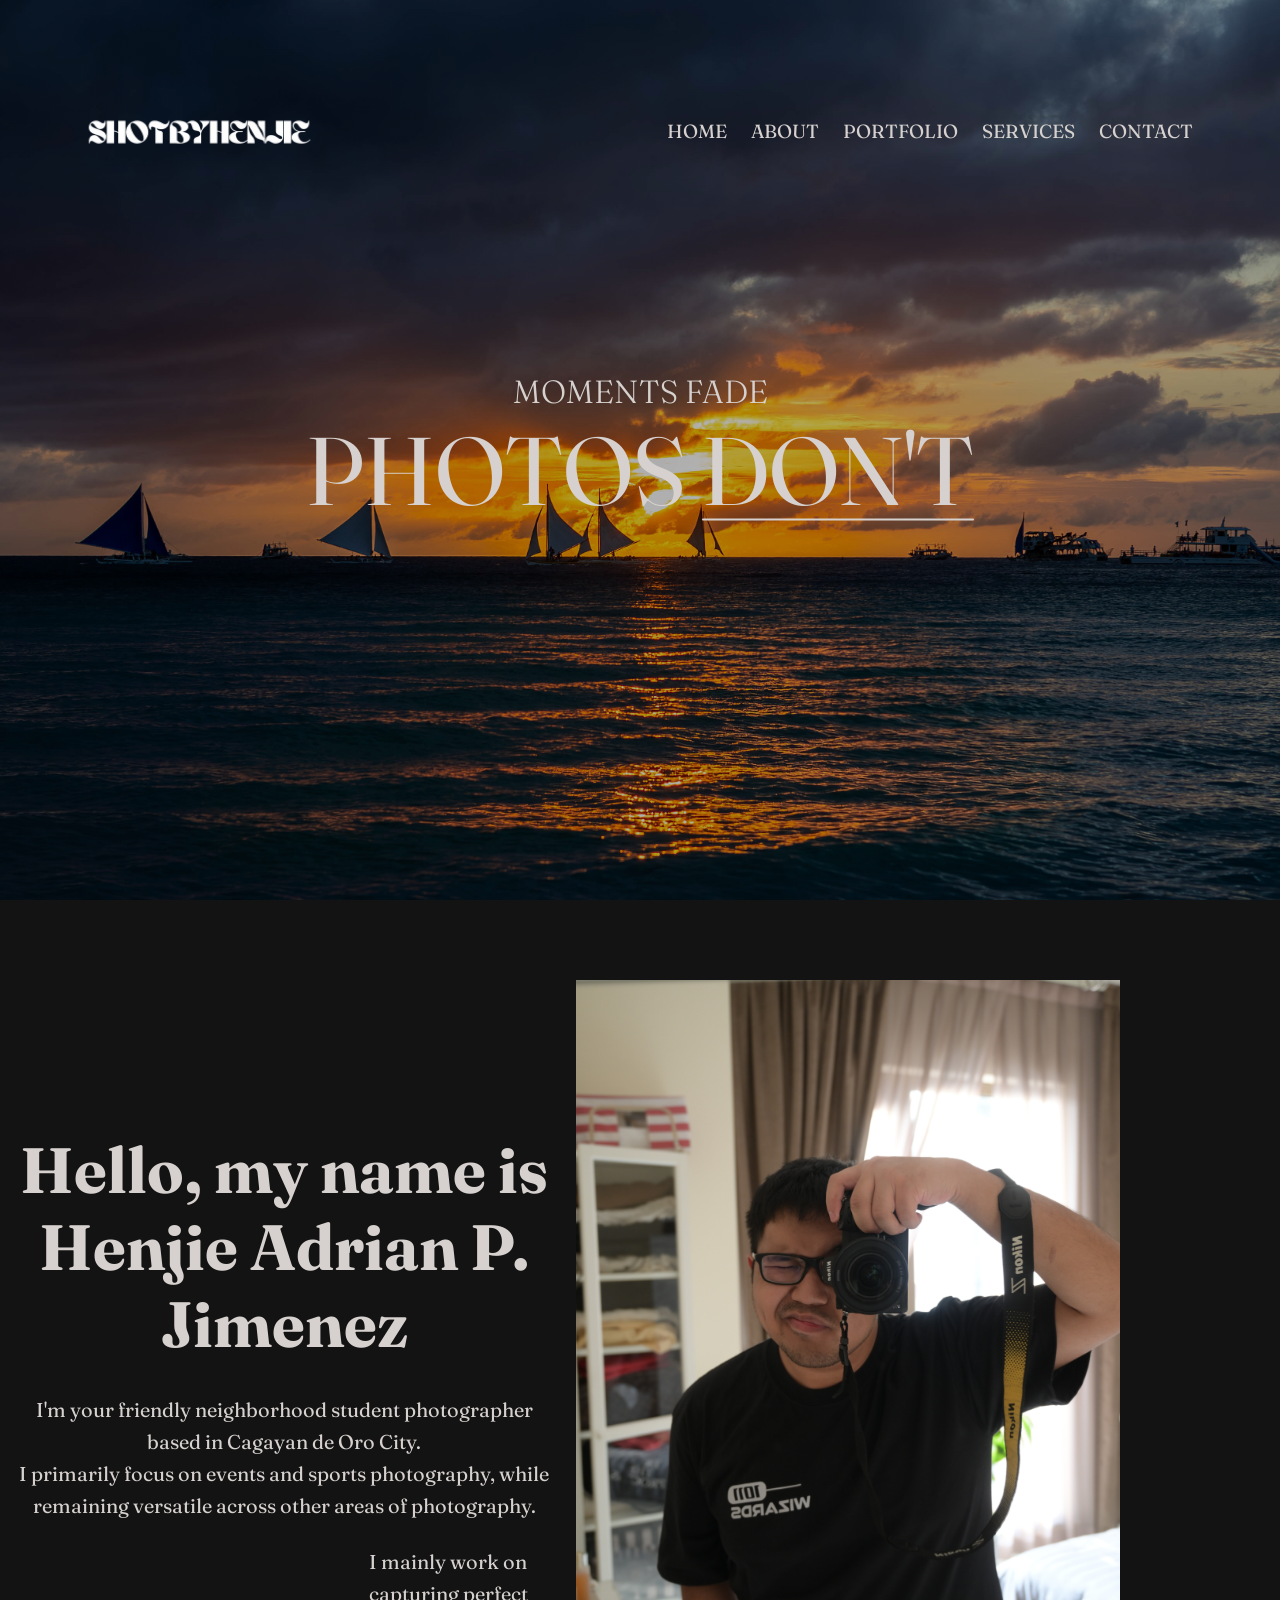
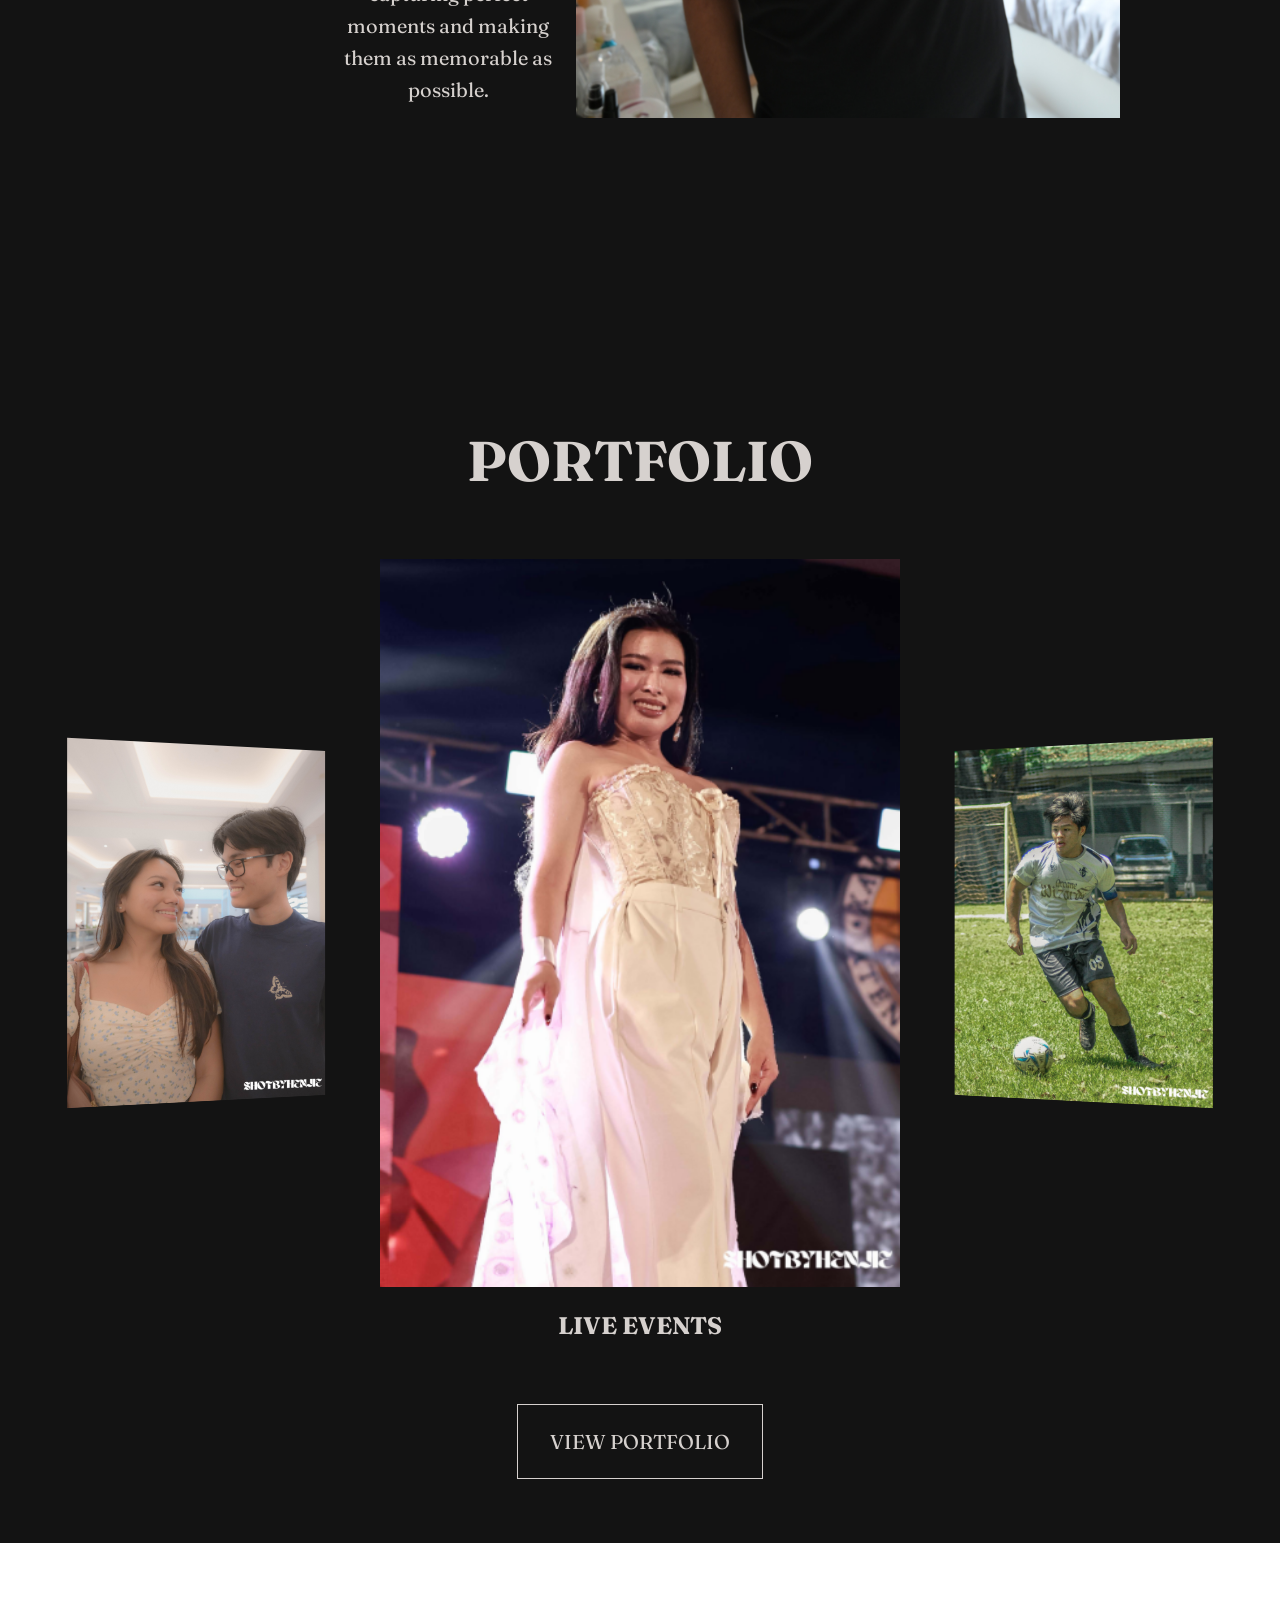
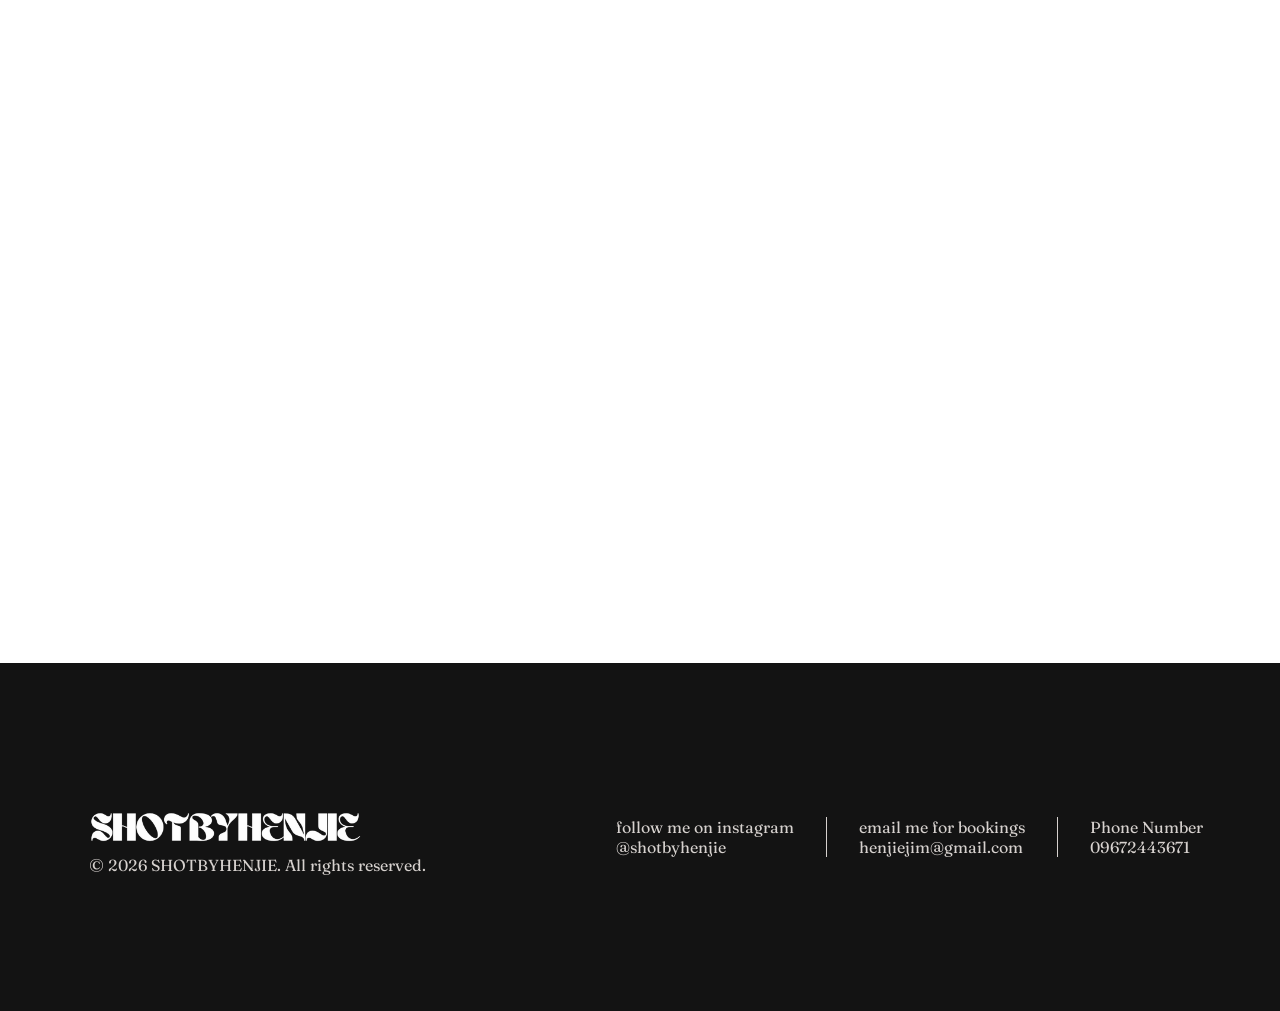
<file: index.html>
<html>
    <head>
        <meta name="viewport" content="width=device-width, initial-scale=1.0">
        <title>shotbyhenjie</title>
        <link rel="stylesheet" href="websitestuff.css">  
    </head>
    <head>
        <link rel="preconnect" href="https://fonts.googleapis.com">
        <link rel="preconnect" href="https://fonts.gstatic.com" crossorigin>
        <link href="https://fonts.googleapis.com/css2?family=Fraunces:ital,opsz,wght@0,9..144,100..900;1,9..144,100..900&display=swap" rel="stylesheet">
    </head>
    <script>
    window.addEventListener('scroll', () => {
        const nav = document.querySelector('nav');
        if (window.scrollY > 50) {
            nav.classList.add('scrolled');
        } else {
            nav.classList.remove('scrolled');
        }
    });

    document.addEventListener('DOMContentLoaded', () => {
        const navToggle = document.getElementById('navToggle');
        const navLinks = document.getElementById('navLinks');

        navToggle.addEventListener('click', () => {
            navLinks.classList.toggle('open');
        });

        // close the dropdown after tapping a link
        navLinks.querySelectorAll('a').forEach(link => {
            link.addEventListener('click', () => {
                navLinks.classList.remove('open');
            });
        });
    });
</script>
    <body>
        <section class="header" id="top"> <!-- HOME -->
            <nav>
                <a href="index.html"><img src="images/864e8f97-e698-4173-9160-91c41ea4d672_removalai_preview.png" class="logo"></a>
                <button class="nav-toggle" id="navToggle" aria-label="Toggle menu">&#9776;</button>
                <div class="nav-links" id="navLinks"> 
                    <ul>
                        <li><a href="#top">HOME</a></li>
                        <li><a href="#ABOUT">ABOUT</a></li>
                        <li><a href="#PORTFOLIO">PORTFOLIO</a></li>
                        <li><a href="#SERVICES">SERVICES</a></li>
                        <li><a href="#CONTACT">CONTACT</a></li>
                    </ul>
                </div>
            </nav>

        <div class="opening-line">
            <h2>MOMENTS FADE</h2>
            <h1>PHOTOS <span class="custom-underline">DON'T</span></h1>
        </div>
            
        </section> <!-- ABOUT -->

        <section class="ABOUT" id="ABOUT">

            <a href="index.html"> <img src="images/selfie.JPG" class="henjie"></a>
            
            <h1>Hello, my name is <br>Henjie Adrian P. Jimenez</h1>
            <p> I'm your friendly neighborhood student photographer based in Cagayan de Oro City.<br>I primarily focus on events and sports photography, while<br>remaining versatile across other areas of photography.</p>
            <p class="second-paragraph">I mainly work on capturing perfect moments and making them as memorable as possible.</p>        
        </section>

<section class="PORTFOLIO" id="PORTFOLIO">
    <h1>PORTFOLIO</h1>

    <div class="depth-carousel" id="depthCarousel" tabindex="0">
        <div class="depth-carousel__stage" id="carouselStage">
            <div class="depth-carousel__card" data-caption="PORTRAITS">
                <a href="index.html"><img src="images/get a room-3-2.jpg" alt="Portraits"></a>
            </div>
            <div class="depth-carousel__card" data-caption="LIVE EVENTS">
                <a href="index.html"><img src="images/_MG_0529.jpg" alt="Live Events"></a>
            </div>
            <div class="depth-carousel__card" data-caption="SPORTS">
                <a href="index.html"><img src="images/DSC_1267-2.jpg" alt="Sports"></a>
            </div>
            <div class="depth-carousel__card" data-caption="TRAVEL">
                <a href="index.html"><img src="images/DSC_0031 - Copy-2.jpg" alt="Travel"></a>
            </div>
        </div>
    </div>

    <h2 class="depth-carousel__caption" id="carouselCaption">SOFT MOMENTS</h2>

    <a href="https://shotbyhenjie.mypixieset.com/" target="_blank" rel="noopener noreferrer" class="button">VIEW PORTFOLIO</a>
</section>

<section class="services" id="SERVICES"> <!-- SERVICES -->
    <div class="service-line">
        <h1>Let's document your story together.</h1>
    </div>
     <a href="#CONTACT" class="button2">EMAIL ME FOR BOOKINGS</a>
</section>

<section class="contacts" id="CONTACT">
    <div class="contacts-left">
        <a href="index.html"><img src="images/864e8f97-e698-4173-9160-91c41ea4d672_removalai_preview.png" class="bottom-logo"></a>
        <p class="copyright">&copy; 2026 SHOTBYHENJIE. All rights reserved.</p>
    </div>

    <div class="contact-links">
        <div class="contact-item">
            <p class="instagram">follow me on instagram</p>
            <p class="insta">@shotbyhenjie</p>
        </div>

        <div class="divider"></div>

        <div class="contact-item">
            <p class="gmail">email me for bookings</p>
            <p class="email">henjiejim@gmail.com</p>
        </div>

        <div class="divider"></div>

        <div class="contact-item">
            <p class="phone_number">Phone Number</p>
            <p class="number">09672443671</p>
        </div>
    </div>
</section>
        
<script src="otherwebsitestuff.js"></script>
    
<script>
document.addEventListener('DOMContentLoaded', () => {
  const root = document.getElementById('depthCarousel');
  const cards = Array.from(root.querySelectorAll('.depth-carousel__card'));
  const captionEl = document.getElementById('carouselCaption');
  const n = cards.length;

  let spread, depth;
  const tilt = 28;        
  const centerScale = 1.3;  
  const sideScale = 0.72;  
  const falloff = 0.35;     
  let blurMax;
  const visibleCards = 2;

  function updateSpacingForScreenSize() {
    if (window.innerWidth <= 768) {
      // mobile card size is 220px wide, 300px tall
      spread = 260;
      depth = 110;
      blurMax = 3;
    } else {
      // desktop card size is 400px wide, 560px tall
      spread = 496;
      depth = 208;
      blurMax = 4;
    }
  }

  updateSpacingForScreenSize();

  let pos = 0;
  let dragging = false;
  let startX, startPos;

  function layout(p) {
    let centerIndex = Math.round(((p % n) + n) % n);
    cards.forEach((card, i) => {
      let d = i - p;
      d = ((d % n) + n) % n;
      if (d > n / 2) d -= n;

      const az = Math.abs(d);
      const shown = az <= visibleCards + 0.5;

      const tx = spread * d;
      const tz = -depth * az;
      const ry = -tilt * Math.max(-1, Math.min(1, d));
      const scale = centerScale - (centerScale - sideScale) * Math.min(az, 1);

      let opacity = shown ? Math.max(0, 1 - (az - visibleCards + 1)) : 0;
      if (az < 1) opacity = 1;

      const brightness = Math.max(0.25, 1 - az * falloff);
      const blurPx = az < 0.05 ? 0 : Math.min(blurMax, az * blurMax * 0.6);
      const zi = Math.round(1000 - az * 10);

      card.style.transform = `translate(-50%, -50%) translateX(${tx}px) translateZ(${tz}px) rotateY(${ry}deg) scale(${scale})`;
      card.style.opacity = opacity;
      // card.style.filter = `brightness(${brightness}) blur(${blurPx}px)`;   // TEMPORARILY DISABLED FOR TESTING
      card.style.zIndex = zi;
      card.style.pointerEvents = shown ? 'auto' : 'none';
    });

    captionEl.textContent = cards[centerIndex].dataset.caption;
  }

  function goTo(index, animate = true) {
    pos = ((index % n) + n) % n;
    cards.forEach(c => {
      c.style.transition = animate
        ? 'transform 0.6s cubic-bezier(0.2,0.8,0.2,1), opacity 0.6s, filter 0.6s'
        : 'none';
    });
    layout(pos);
  }

  let resizeTimer;
  window.addEventListener('resize', () => {
    clearTimeout(resizeTimer);
    resizeTimer = setTimeout(() => {
      updateSpacingForScreenSize();
      goTo(Math.round(pos), false);
    }, 150);
  });

  root.addEventListener('mousedown', (e) => {
    dragging = true;
    startX = e.clientX;
    startPos = pos;
    cards.forEach(c => c.style.transition = 'none');
  });

  window.addEventListener('mousemove', (e) => {
    if (!dragging) return;
    const dx = e.clientX - startX;
    pos = startPos - dx / spread;
    layout(pos);
  });

  window.addEventListener('mouseup', () => {
    if (!dragging) return;
    dragging = false;
    goTo(Math.round(pos), true);
  });

  // touch support (phones/tablets)
  root.addEventListener('touchstart', (e) => {
    dragging = true;
    startX = e.touches[0].clientX;
    startPos = pos;
    cards.forEach(c => c.style.transition = 'none');
  }, { passive: true });

  window.addEventListener('touchmove', (e) => {
    if (!dragging) return;
    const dx = e.touches[0].clientX - startX;
    pos = startPos - dx / spread;
    layout(pos);
  }, { passive: true });

  window.addEventListener('touchend', () => {
    if (!dragging) return;
    dragging = false;
    goTo(Math.round(pos), true);
  });

  cards.forEach((card, i) => {
    card.addEventListener('click', (e) => {
      const d = Math.round(((i - pos) % n + n) % n);
      if (d !== 0) {
        e.preventDefault();
        goTo(i, true);
      }
    });
  });

  goTo(1, false); 
});
</script>
         
    </body>
</html>
</file>
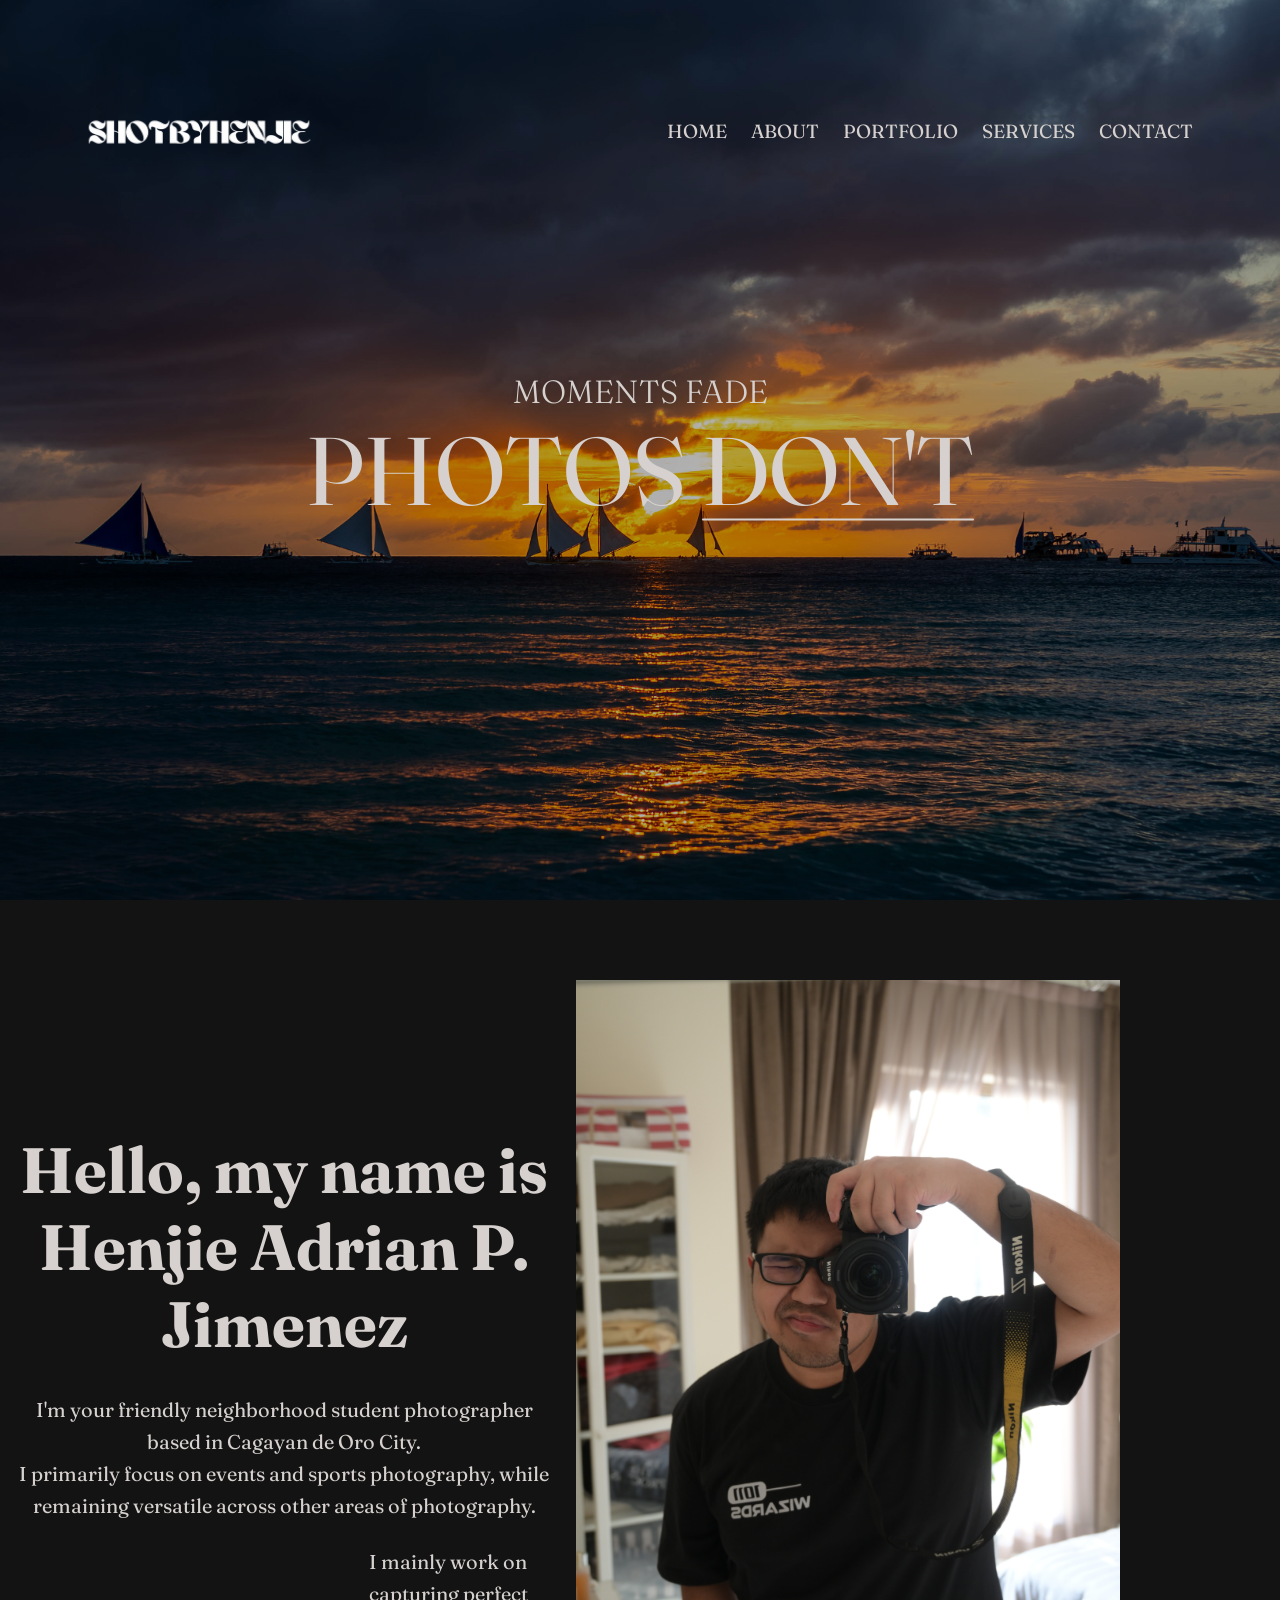
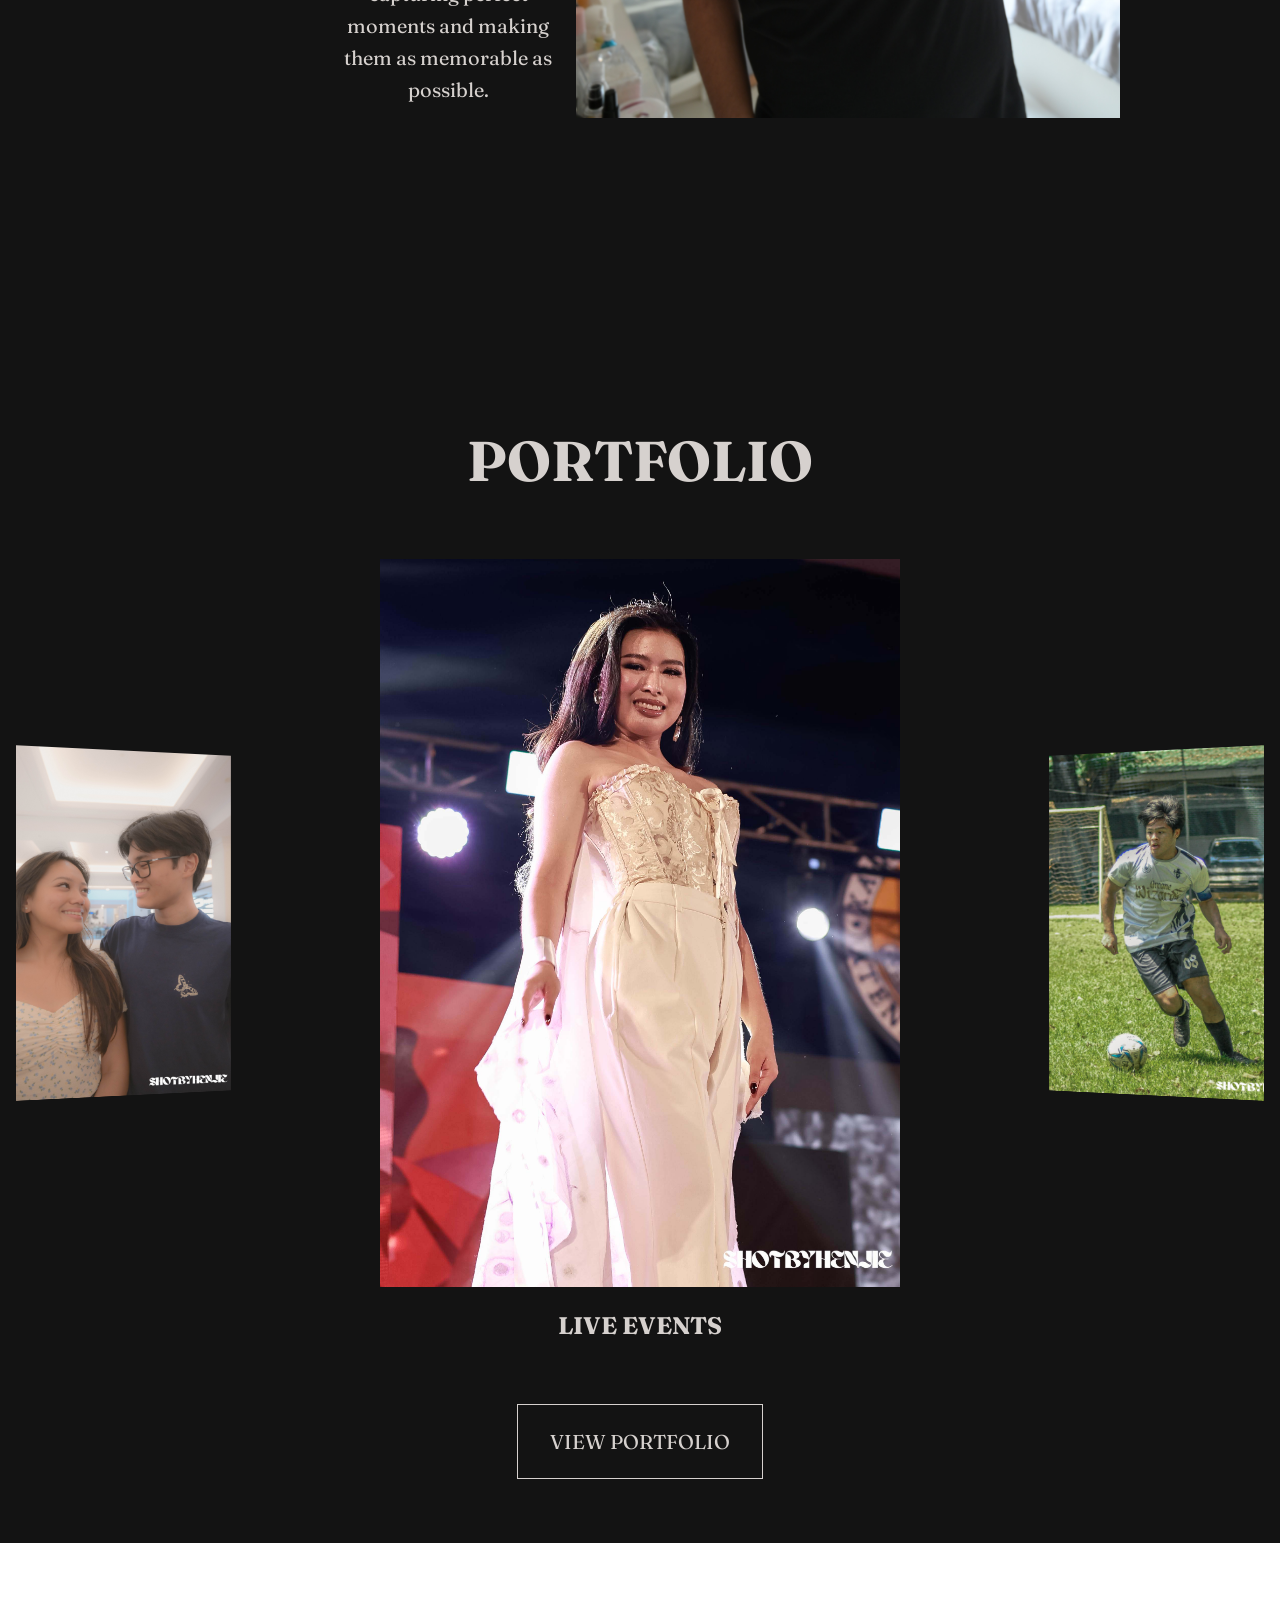
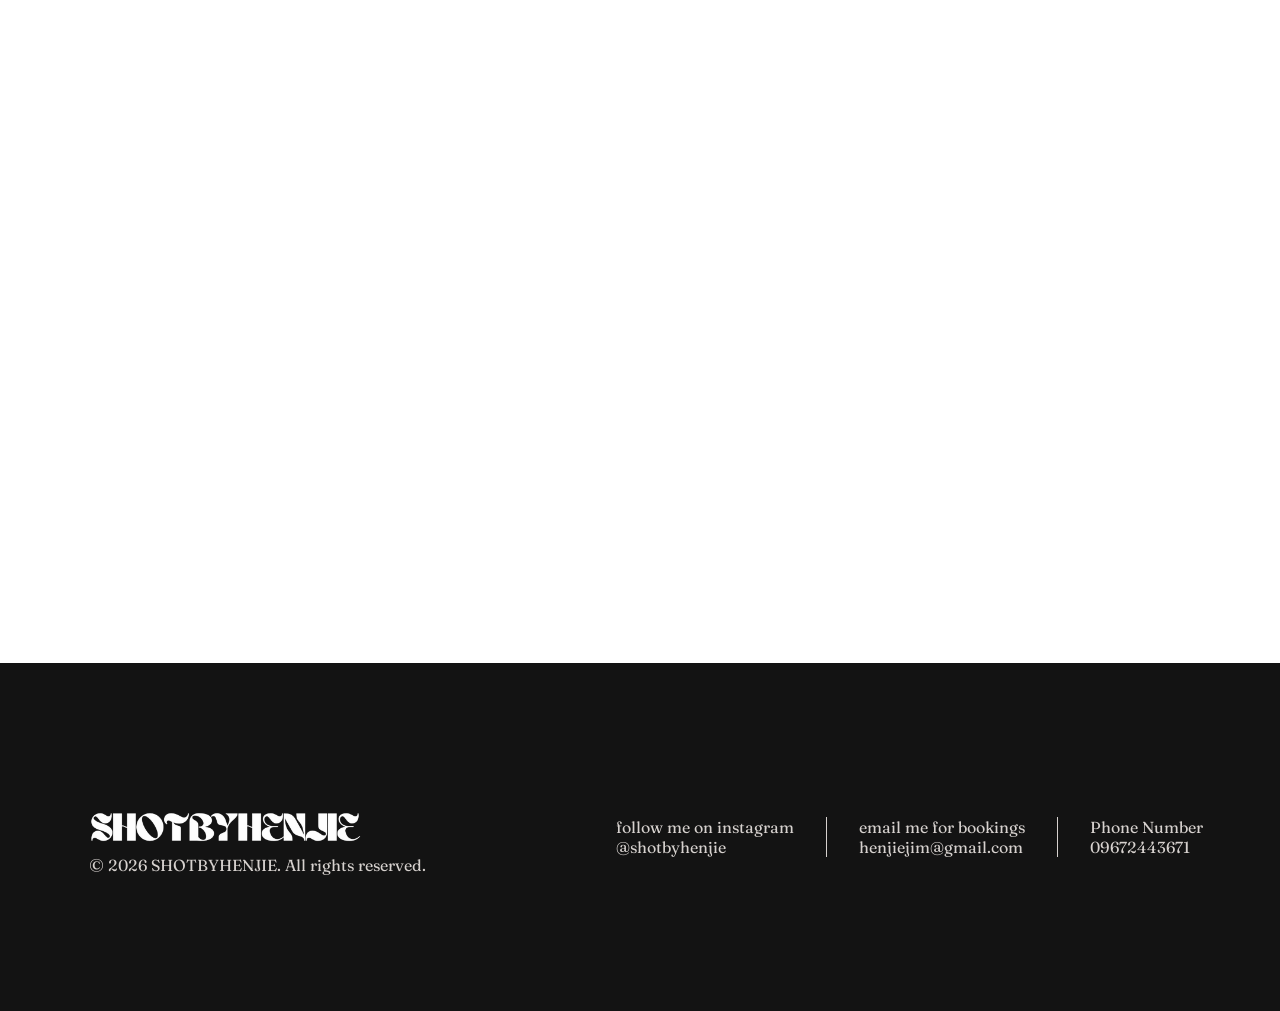
<file: base_design.html>
<html>
    <head>
        <meta name="viewport" content="with="with=deivce-width, initial-scale="1.0">
        <title>shotbyhenjie</title>
        <link rel="stylesheet" href="websitestuff.css">  
    </head>
    <head>
        <link rel="preconnect" href="https://fonts.googleapis.com">
        <link rel="preconnect" href="https://fonts.gstatic.com" crossorigin>
        <link href="https://fonts.googleapis.com/css2?family=Fraunces:ital,opsz,wght@0,9..144,100..900;1,9..144,100..900&display=swap" rel="stylesheet">
    </head>
    <script>
    window.addEventListener('scroll', () => {
        const nav = document.querySelector('nav');
        if (window.scrollY > 50) {
            nav.classList.add('scrolled');
        } else {
            nav.classList.remove('scrolled');
        }
    });
</script>
    <body>
        <section class="header" id="top"> <!-- HOME -->
            <nav>
                <a href="base_design.html"><img src="images/864e8f97-e698-4173-9160-91c41ea4d672_removalai_preview.png" class="logo"></a>
                <div class="nav-links"> 
                    <ul>
                        <li><a href="#top">HOME</a></li>
                        <li><a href="#ABOUT">ABOUT</a></li>
                        <li><a href="#PORTFOLIO">PORTFOLIO</a></li>
                        <li><a href="#SERVICES">SERVICES</a></li>
                        <li><a href="#CONTACT">CONTACT</a></li>
                    </ul>
                </div>
            </nav>

        <div class="opening-line">
            <h2>MOMENTS FADE</h2>
            <h1>PHOTOS <span class="custom-underline">DON'T</span></h1>
        </div>
            
        </section> <!-- ABOUT -->

        <section class="ABOUT" id="ABOUT">

            <a href="base_design.html"> <img src="images\selfie.JPG" class="henjie"></a>
            
            <h1>Hello, my name is <br>Henjie Adrian P. Jimenez</h1>
            <p> I'm your friendly neighborhood student photographer based in Cagayan de Oro City.<br>I primarily focus on events and sports photography, while<br>remaining versatile across other areas of photography.</p>
            <p class="second-paragraph">I mainly work on capturing perfect moments and making them as memorable as possible.<p>        
        </section>

<section class="PORTFOLIO" id="PORTFOLIO">
    <h1>PORTFOLIO</h1>

    <div class="depth-carousel" id="depthCarousel" tabindex="0">
        <div class="depth-carousel__stage" id="carouselStage">
            <div class="depth-carousel__card" data-caption="PORTRAITS">
                <a href="base_design.html"><img src="images/get a room-3-2.jpg" alt="Portraits"></a>
            </div>
            <div class="depth-carousel__card" data-caption="LIVE EVENTS">
                <a href="base_design.html"><img src="images/_MG_0529.jpg" alt="Live Events"></a>
            </div>
            <div class="depth-carousel__card" data-caption="SPORTS">
                <a href="base_design.html"><img src="images/DSC_1267-2.jpg" alt="Sports"></a>
            </div>
            <div class="depth-carousel__card" data-caption="TRAVEL">
                <a href="base_design.html"><img src="images/DSC_0031 - Copy-2.jpg" alt="Travel"></a>
            </div>
        </div>
    </div>

    <h2 class="depth-carousel__caption" id="carouselCaption">SOFT MOMENTS</h2>

    <a href="https://shotbyhenjie.mypixieset.com/" target="_blank" rel="noopener noreferrer" class="button">VIEW PORTFOLIO</a>
</section>

<section class="services" id="SERVICES"> <!-- SERVICES -->
    <div class="service-line">
        <h1>Let's document your story together.</h1>
    </div>
     <a href="#CONTACT" class="button2">EMAIL ME FOR BOOKINGS</a>
</section>

<section class="contacts" id="CONTACT">
    <div class="contacts-left">
        <a href="base_design.html"><img src="images/864e8f97-e698-4173-9160-91c41ea4d672_removalai_preview.png" class="bottom-logo"></a>
        <p class="copyright">&copy; 2026 SHOTBYHENJIE. All rights reserved.</p>
    </div>

    <div class="contact-links">
        <div class="contact-item">
            <p class="instagram">follow me on instagram</p>
            <p class="insta">@shotbyhenjie</p>
        </div>

        <div class="divider"></div>

        <div class="contact-item">
            <p class="gmail">email me for bookings</p>
            <p class="email">henjiejim@gmail.com</p>
        </div>

        <div class="divider"></div>

        <div class="contact-item">
            <p class="phone_number">Phone Number</p>
            <p class="number">09672443671</p>
        </div>
    </div>
</section>
</body>
<script>
document.addEventListener('DOMContentLoaded', () => {
  const root = document.getElementById('depthCarousel');
  const cards = Array.from(root.querySelectorAll('.depth-carousel__card'));
  const captionEl = document.getElementById('carouselCaption');
  const n = cards.length;

  const spread = 620;      
  const depth = 260;      
  const tilt = 28;        
  const centerScale = 1.3;  
  const sideScale = 0.72;  
  const falloff = 0.35;     
  const blurMax = 5;
  const visibleCards = 2;

  let pos = 0;
  let dragging = false;
  let startX, startPos;

  function layout(p) {
    let centerIndex = Math.round(((p % n) + n) % n);
    cards.forEach((card, i) => {
      let d = i - p;
      d = ((d % n) + n) % n;
      if (d > n / 2) d -= n;

      const az = Math.abs(d);
      const shown = az <= visibleCards + 0.5;

      const tx = spread * d;
      const tz = -depth * az;
      const ry = -tilt * Math.max(-1, Math.min(1, d));
      const scale = centerScale - (centerScale - sideScale) * Math.min(az, 1);

      let opacity = shown ? Math.max(0, 1 - (az - visibleCards + 1)) : 0;
      if (az < 1) opacity = 1;

      const brightness = Math.max(0.25, 1 - az * falloff);
      const blurPx = az < 0.05 ? 0 : Math.min(blurMax, az * blurMax * 0.6);
      const zi = Math.round(1000 - az * 10);

      card.style.transform = `translate(-50%, -50%) translateX(${tx}px) translateZ(${tz}px) rotateY(${ry}deg) scale(${scale})`;
      card.style.opacity = opacity;
      // card.style.filter = `brightness(${brightness}) blur(${blurPx}px)`;   // TEMPORARILY DISABLED FOR TESTING
      card.style.zIndex = zi;
      card.style.pointerEvents = shown ? 'auto' : 'none';
    });

    captionEl.textContent = cards[centerIndex].dataset.caption;
  }

  function goTo(index, animate = true) {
    pos = ((index % n) + n) % n;
    cards.forEach(c => {
      c.style.transition = animate
        ? 'transform 0.6s cubic-bezier(0.2,0.8,0.2,1), opacity 0.6s, filter 0.6s'
        : 'none';
    });
    layout(pos);
  }

  root.addEventListener('mousedown', (e) => {
    dragging = true;
    startX = e.clientX;
    startPos = pos;
    cards.forEach(c => c.style.transition = 'none');
  });

  window.addEventListener('mousemove', (e) => {
    if (!dragging) return;
    const dx = e.clientX - startX;
    pos = startPos - dx / spread;
    layout(pos);
  });

  window.addEventListener('mouseup', () => {
    if (!dragging) return;
    dragging = false;
    goTo(Math.round(pos), true);
  });

  cards.forEach((card, i) => {
    card.addEventListener('click', (e) => {
      const d = Math.round(((i - pos) % n + n) % n);
      if (d !== 0) {
        e.preventDefault();
        goTo(i, true);
      }
    });
  });

  goTo(1, false); 
});
</script>
         
    </body>
</html>
</file>
<file: websitestuff.css>
* {  
    margin: 0;
    padding: 0;
    box-sizing: border-box; 
}     

.header {
    min-height: 100vh;
    width: 100%; 
    background-image: linear-gradient(rgba(0, 0, 0, 0.3), rgba(0, 0, 0, 0.3)), url('images/_MG_9701-2.jpg');
    background-position: center center;
    background-size: cover;
    background-attachment: fixed;
    background-repeat: no-repeat;
    position: relative;
}

.header {
    padding-top: 48px; 
}

nav {
   display: flex; 
   padding: 10px 6%;
   justify-content: space-between;
   align-items: center;
   position: fixed;
   top: 0;
   left: 0;
   width: 100%;
   z-index: 5000;
   background-color: transparent;
   transition: background-color 0.3s ease, padding 0.3s ease;
}

nav.scrolled {
   background-color: #131313;
   padding: 5px 6%; 
}

nav .logo{
    width: 244px; 
    height: auto;
    display: block;
    transition: width 0.3s ease;
}

nav.scrolled .logo {
    width: 144px; 
}

.nav-links{
    flex: 1;
    text-align: right;
}

.nav-toggle {
    display: none;
    background: none;
    border: none;
    color: #d6d1ce;
    font-size: 28px;
    cursor: pointer;
    line-height: 1;
}

.nav-links ul li{
    list-style: none;
    display: inline-block;
    padding: 0px 10px;
    position: relative;
}

.nav-links ul li a{
    color: #d6d1ce;
    text-decoration: none;
    font-size: 19px;
    font-family: "Fraunces" 
}

.nav-links ul li a::after{
    content: "";
    width: 0px;
    height: 2px;
    background: #d6d1ce;
    display: block;
    margin: auto;
    transition: 0.3s ease;
}

.nav-links ul li a:hover::after{
    width: 100%;
}

.opening-line{
    width: 90%;
    color: #d6d1ce;
    position: absolute;
    top: 50%;
    left: 50%;
    transform: translate(-50%,-50%);
    text-align: center;
    font-family: "Fraunces";
}

.opening-line h2{
    font-size: 32px;
    font-weight: 300;
}

.opening-line h1{
    font-size: 96px;
    font-weight: 400;
}

.custom-underline {
  position: relative;
  display: inline-block; 
}

.custom-underline::after {
  content: "";
  position: absolute;
  left: 0;
  top: 100%; 
  margin-top: -10px; 
  width: 100%;
  height: 2px; 
  background-color: #d6d1ce; 
  border-radius: 2px; 
}

.ABOUT {
  background-color: #131313;
  min-height: 90vh;
  width: 100%;
  margin: auto; 
  padding: 232px 16px;
  text-align: center;
  position: relative;   
}

.ABOUT h1 {
  font-family: "Fraunces";
  color: #d6d1ce;
  font-size: 4rem;        
  line-height: 1.2;
  margin-bottom: 32px;  
  margin-right: 712px;  
}

.ABOUT p {
  font-family: "Fraunces";
  color: #d6d1ce;
  font-size: 20px;   
  line-height: 1.6;
  margin-top: 0;
  margin-bottom: 24px;
  margin-right: 712px;    
}

.second-paragraph {
  max-width: 480px;       
  margin-left: 328px;   
  margin-right: auto;
  text-align: center;
}

.henjie {
  width: 544px;
  height: auto;
  position: absolute;
  top: 80px;
  right: 160px;
}

.PORTFOLIO {
  background-color: #131313;
  min-height: 130vh;
  width: 100%;
  display: flex;
  flex-direction: column;
  align-items: center;
  gap: 48px;
  padding: 64px 16px;
}

.PORTFOLIO h1 {
  color: #d6d1ce;
  font-family: "Fraunces";
  white-space: nowrap;
  font-size: 56px;
  margin: 0;
}

.photo-row {
  display: flex;
  align-items: flex-end;
  gap: 48px;
  overflow-x: scroll;
  scrollbar-width: none;
  -ms-overflow-style: none;
  cursor: grab;
  user-select: none;
  width: 100%;
  min-width: 0;
}

.photo-row::-webkit-scrollbar {
  display: none;
}

.photo-row.dragging {
  cursor: grabbing;
}

.photo-block {
  flex-shrink: 0;
}

.PORTRAITS,
.SOFT-MOMENTS,
.LIVE-EVENTS {
  height: auto;
  display: block;
}

.SOFT-MOMENTS {
  width: 520px;
}

.PORTRAITS,
.LIVE-EVENTS {
  width: 400px;
  height: 560px;
  object-fit: cover;
  object-position: right bottom;
}

.SPORTS,
.TRAVEL {
  width: 400px;
  height: 560px;
  object-fit: cover;
  object-position: right bottom;
}

.photo-block:nth-child(1),
.photo-block:nth-child(3),
.photo-block:nth-child(4),
.photo-block:nth-child(5) {
  align-self: center;
}


.left,
.middle,
.right,
.sports,
.building {
  font-family: "Fraunces";
  color: #d6d1ce;
  white-space: nowrap;
  margin-top: 12px;
}

.left{
  transform: translateY(-56px);
  margin-top: 68px;
}

.right{
  transform: translateY(-56px); 
  margin-top: 68px;
}


.button {
    font-family: "Fraunces";
    color: #d6d1ce;
    display: inline-block;
    text-decoration: none;
    border: 1px solid;
    padding: 24px 32px;
    font-size: 20px;
    cursor: pointer;
    text-align: center;
    margin-top: 16px;
}

.button:hover{
  border: 1px solid #d6d1ce;
  color: black;
  background: white;
  transition: 1s;
}

.services {
    min-height: 80vh;
    width: 100%;
    background-image: linear-gradient(rgba(0, 0, 0, 0.3), rgba(0, 0, 0, 0.3)), url(images/_MG_9658.JPG);
    background-position: center center;
    background-size: cover;
    background-attachment: fixed;
    background-repeat: no-repeat;
    position: relative;
}

.service-line {
    width: 90%;
    color: #ffffff;
    position: absolute;
    top: 50%;
    left: 50%;
    transform: translate(-50%,-50%);
    text-align: center;
    font-family: "Fraunces";
    font-size: 16px;
}

.button2 {
    font-family: "Fraunces";
    color: #ffffff;
    position: absolute;
    top: 63%;
    left: 50%;
    transform: translate(-50%, -50%);
    display: inline-block;
    text-decoration: none;
    border: 1px solid;
    padding: 24px 32px;
    font-size: 20px;
    cursor: pointer;
    text-align: center;
}

.button2:hover{
    border: 1px solid  #d6d1ce;
    color: black;
    background: white;
    transition: 1s;
}

.contacts {
    min-height: 15vh;
    width: 100%;
    background-color: #131313;
    padding: 16px 6%;
    display: flex;
    justify-content: space-between;
    align-items: center;
}

.contacts-left {
    display: flex;
    flex-direction: column;
}

.bottom-logo {
    width: 296px;
    height: auto;
    display: block;
}

.copyright {
    color: #d6d1ce;
    font-family: "Fraunces";
    transform: translateY(-120px);
    margin-left: 12px; 
}

.contact-links {
    display: flex;
    justify-content: flex-end;
    gap: 32px;
    color: #d6d1ce;
    font-family: "Fraunces";
}

.contact-item {
    display: flex;
    flex-direction: column;
    align-items: flex-start;
    text-align: left;
}

.instagram,
.gmail,
.phone_number,
.insta,
.email,
.number {
    margin: 0;
    font-size: 16px;
}

.divider {
    width: 1px;
    height: 40px;
    background-color: #d6d1ce;
    align-self: center;
}
    
.depth-carousel {
  position: relative;
  width: 100%;
  height: 760px;
  display: flex;
  align-items: center;
  justify-content: center;
  perspective: 1600px;
  touch-action: pan-y;
  outline: none;
  user-select: none;
  cursor: grab;
  overflow: hidden; 
}

.depth-carousel:active {
  cursor: grabbing;
}

.depth-carousel__stage {
  position: absolute;
  inset: 0;
  transform-style: preserve-3d;
}

.depth-carousel__card {
  position: absolute;
  top: 50%;
  left: 50%;
  width: 400px;
  height: 560px;
  overflow: hidden;
  will-change: transform, opacity, filter;
  cursor: pointer;
  transform: translate(-50%, -50%);
}

.depth-carousel__card img,
.depth-carousel__card a {
  width: 100%;
  height: 100%;
  display: block;
}

.depth-carousel__card img {
  object-fit: cover;
  object-position: right bottom;
  pointer-events: none;
}

.depth-carousel__caption {
  font-family: "Fraunces";
  color: #d6d1ce;
  white-space: nowrap;
  text-align: center;
  margin-top: -40px;
}

html {
    scroll-behavior: smooth;
}

.ABOUT, .PORTFOLIO, .services, .contacts {
    scroll-margin-top: 100px; 
}

img {
  -webkit-user-select: none;
  -moz-user-select: none;
  user-select: none;
  -webkit-touch-callout: none;
  pointer-events: none;
}

/* =====================================================
   MOBILE ONLY — everything above this line is untouched.
   These rules only apply on screens 768px wide or less.
===================================================== */

@media (max-width: 768px) {

  body {
    overflow-x: hidden;
  }

  /* ---- NAV ---- */
  nav {
    padding: 10px 5%;
    position: relative;
  }

  nav .logo,
  nav.scrolled .logo {
    width: 140px;
  }

  .nav-toggle {
    display: block;
  }

  .nav-links {
    flex: none;
    position: absolute;
    top: 100%;
    left: 0;
    width: 100%;
    background-color: #131313;
    max-height: 0;
    overflow: hidden;
    transition: max-height 0.3s ease;
  }

  .nav-links.open {
    max-height: 400px;
  }

  .nav-links ul {
    display: flex;
    flex-direction: column;
    align-items: center;
    padding: 10px 0;
  }

  .nav-links ul li {
    padding: 10px 0;
    display: block;
  }

  .nav-links ul li a {
    font-size: 16px;
  }

  /* ---- HERO ---- */
  .opening-line h1 {
    font-size: 44px;
  }

  .opening-line h2 {
    font-size: 18px;
  }

  /* ---- ABOUT ---- */
  .ABOUT {
    min-height: auto;
    padding: 100px 20px 60px;
    display: flex;
    flex-direction: column;
    align-items: center;
  }

  .ABOUT h1 {
    font-size: 2rem;
    margin-right: 0;
    margin-bottom: 20px;
  }

  .ABOUT p {
    font-size: 15px;
    margin-right: 0;
    margin-bottom: 16px;
  }

  .second-paragraph {
    max-width: 100%;
    margin-left: 0;
  }

  .henjie {
    position: static;
    width: 100%;
    max-width: 320px;
    margin: 30px auto 0;
    order: -1;
  }

  /* ---- PORTFOLIO ---- */
  .PORTFOLIO {
    min-height: auto;
    padding: 50px 10px;
    gap: 24px;
  }

  .PORTFOLIO h1 {
    font-size: 32px;
    white-space: normal;
    text-align: center;
  }

  .depth-carousel {
    height: 420px;
  }

  .depth-carousel__card {
    width: 220px;
    height: 300px;
  }

  .depth-carousel__caption {
    font-size: 14px;
  }

  .button {
    padding: 16px 24px;
    font-size: 15px;
  }

  /* ---- SERVICES ---- */
  .service-line h1 {
    font-size: 20px;
  }

  .service-line {
    font-size: 13px;
    width: 85%;
  }

  .button2 {
    padding: 16px 24px;
    font-size: 15px;
    white-space: nowrap;
  }

  /* ---- CONTACTS ---- */
  .contacts {
    flex-direction: column;
    text-align: center;
    gap: 20px;
    padding: 30px 8%;
  }

  .contacts-left {
    align-items: center;
  }

  .bottom-logo {
    width: 200px;
  }

  .copyright {
    transform: none;
    margin-left: 0;
    margin-top: 10px;
    font-size: 12px;
  }

  .contact-links {
    justify-content: center;
    flex-wrap: wrap;
    gap: 20px;
  }

  .contact-item {
    align-items: center;
    text-align: center;
  }

  .instagram, .gmail, .phone_number, .insta, .email, .number {
    font-size: 14px;
  }
}
</file>
